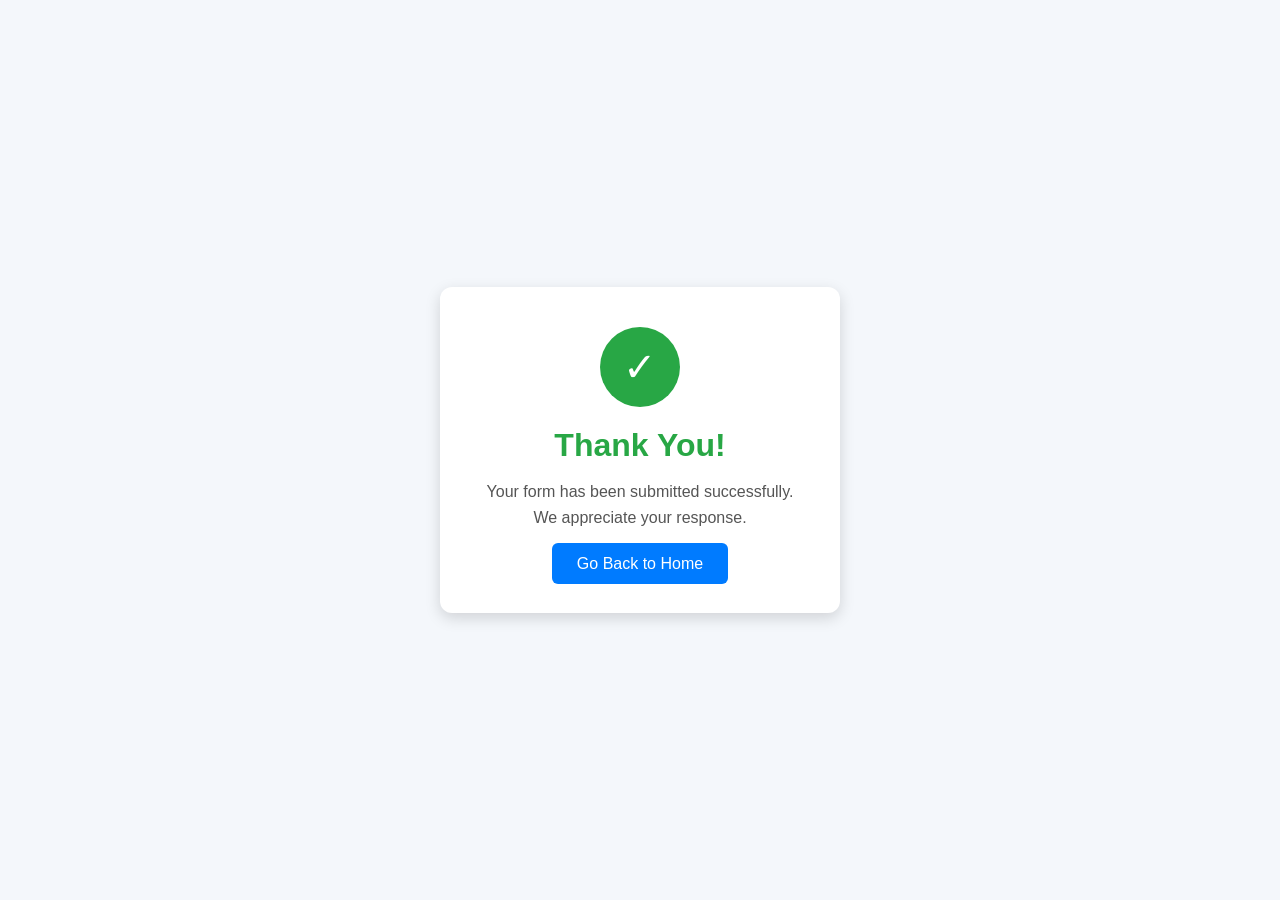
<file: crud/templates/thank.html>
<!DOCTYPE html>
<html lang="en">
<head>
    <meta charset="UTF-8">
    <meta name="viewport" content="width=device-width, initial-scale=1.0">
    <title>Thank You</title>

    <style>
        *{
            margin:0;
            padding:0;
            box-sizing:border-box;
            font-family:Arial, Helvetica, sans-serif;
        }

        body{
            background:#f4f7fb;
            display:flex;
            justify-content:center;
            align-items:center;
            height:100vh;
        }

        .container{
            background:#fff;
            padding:40px;
            width:400px;
            text-align:center;
            border-radius:12px;
            box-shadow:0 5px 15px rgba(0,0,0,0.15);
        }

        .check{
            width:80px;
            height:80px;
            background:#28a745;
            color:white;
            font-size:40px;
            border-radius:50%;
            display:flex;
            justify-content:center;
            align-items:center;
            margin:0 auto 20px;
        }

        h1{
            color:#28a745;
            margin-bottom:15px;
        }

        p{
            color:#555;
            margin-bottom:25px;
            line-height:1.6;
        }

        a{
            text-decoration:none;
            background:#007bff;
            color:white;
            padding:12px 25px;
            border-radius:6px;
            transition:0.3s;
        }

        a:hover{
            background:#0056b3;
        }
    </style>
</head>
<body>
    <!-- {% csrf_token %} -->

    <div class="container">
        <div class="check">✓</div>

        <h1>Thank You!</h1>

        <p>
            Your form has been submitted successfully.<br>
            We appreciate your response.
        </p>

        <a href="/">Go Back to Home</a>
    </div>

</body>
</html>
</file>
